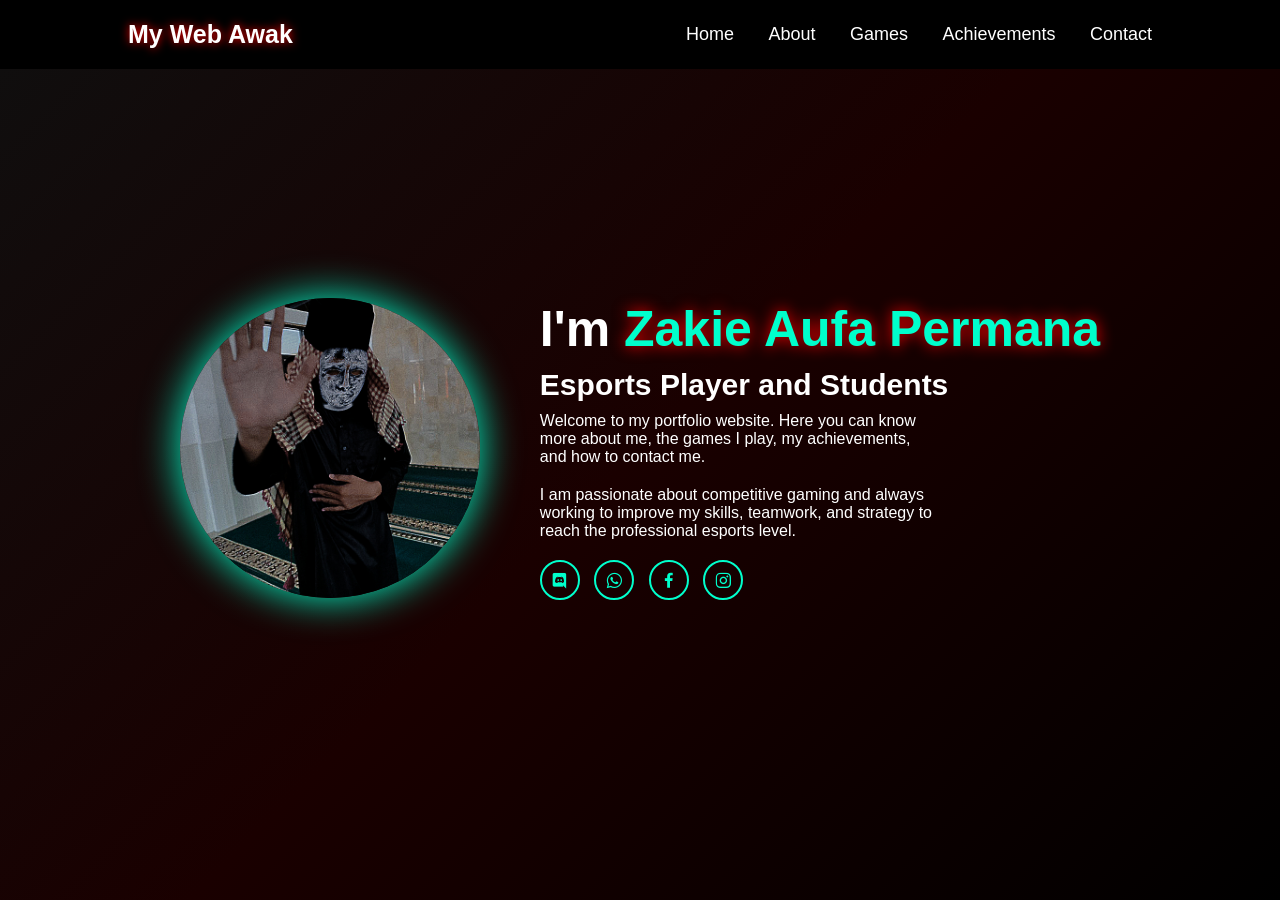
<file: index.html>
<!DOCTYPE html>
<html lang="en">
<head>
<meta charset="UTF-8">
<meta name="viewport" content="width=device-width, initial-scale=1.0">
<title>Zakie Esports Portfolio</title>

<link rel="stylesheet" href="style.css">

<link href='https://unpkg.com/boxicons@2.1.4/css/boxicons.min.css' rel='stylesheet'>
</head>

<body>

<header class="header">

<a href="#" class="logo">My Web Awak</a>

<nav class="navbar">

<a href="index.html">Home</a>
<a href="about.html">About</a>
<a href="games.html">Games</a>
<a href="achievements.html">Achievements</a>
<a href="contact.html">Contact</a>

</nav>

</header>


<section class="home">

<div class="home-img">
<img src="player.jpg.jpg">
</div>

<div class="home-content">

<h1>I'm <span>Zakie Aufa Permana</span></h1>

<h3>Esports Player and Students</h3>

<p>
Welcome to my portfolio website.
Here you can know more about me, the games I play,
my achievements, and how to contact me.
</p>

<p>
I am passionate about competitive gaming and always
working to improve my skills, teamwork, and strategy
to reach the professional esports level.
</p>

<div class="social-icons">

<a href="https://discord.com/users/081271443864"><i class='bx bxl-discord'></i></a>
<a href="https://wa.me/081271443864"><i class='bx bxl-whatsapp'></i></a>
<a href="#"><i class='bx bxl-facebook'></i></a>
<a href="https://www.instagram.com/aufazkiee_?igsh=MTFldW0xdGlrazN6Zg=="><i class='bx bxl-instagram'></i></a>

</div>

</div>

</section>

</body>
</html>
</file>
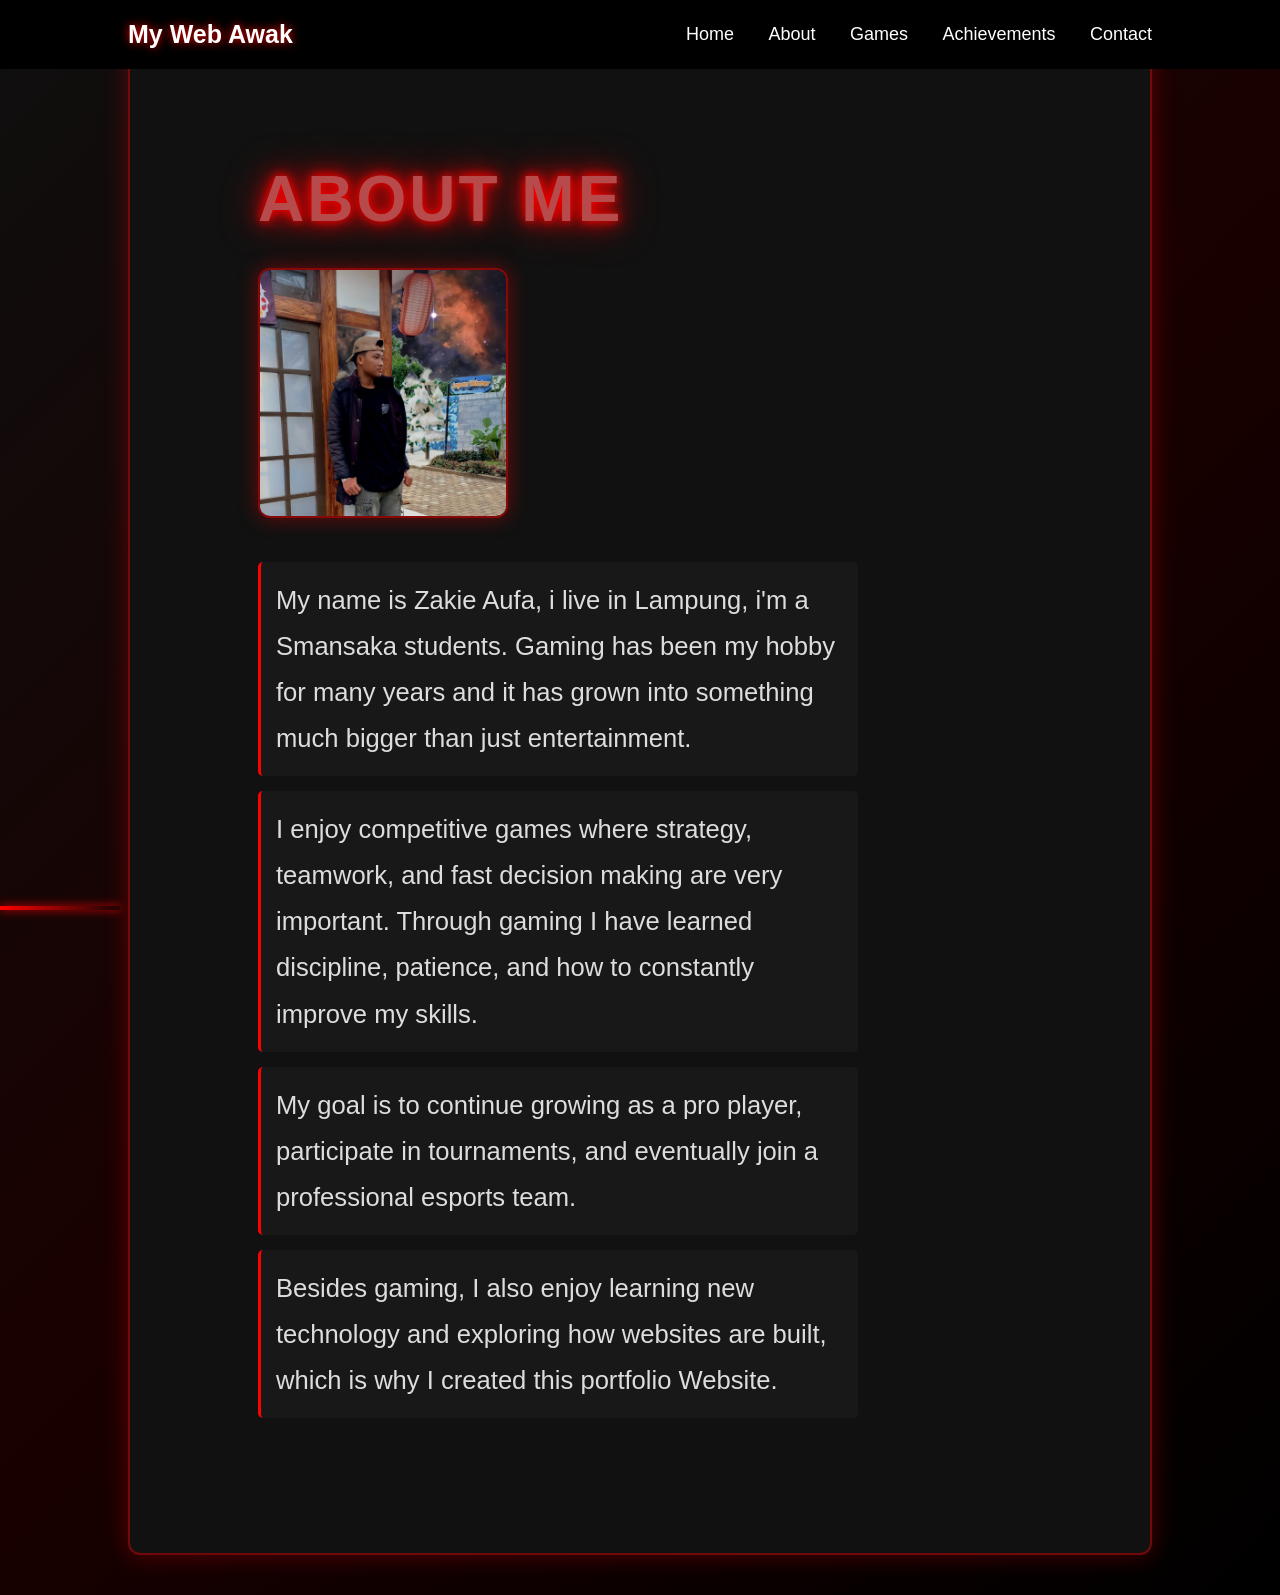
<file: about.html>
<!DOCTYPE html>

<link rel="stylesheet" href="style.css">

<link href="https://fonts.googleapis.com/css2?family=Orbitron:wght@400;600;800&display=swap" rel="stylesheet">

<section class="panel" id="about">

<header class="header">

<a href="#" class="logo">My Web Awak</a>

<nav class="navbar">

<a href="index.html">Home</a>
<a href="about.html">About</a>
<a href="games.html">Games</a>
<a href="achievements.html">Achievements</a>
<a href="contact.html">Contact</a>

</nav>

</header>

<h2>About Me</h2>

<div class="about-container">

<div class="about-img">
<img src="home.jpg" alt="Zakie">
</div>

<div class="about-text">

<p>
My name is Zakie Aufa, i live in Lampung, i'm a Smansaka students.
Gaming has been my hobby for many years and it has
grown into something much bigger than just entertainment.
</p>

<p>
I enjoy competitive games where strategy, teamwork,
and fast decision making are very important.
Through gaming I have learned discipline, patience,
and how to constantly improve my skills.
</p>

<p>
My goal is to continue growing as a pro player,
participate in tournaments, and eventually
join a professional esports team.
</p>

<p>
Besides gaming, I also enjoy learning new
technology and exploring how websites are
built, which is why I created this portfolio Website.
</p>

</div>

</div>

</section>

</html>
</file>
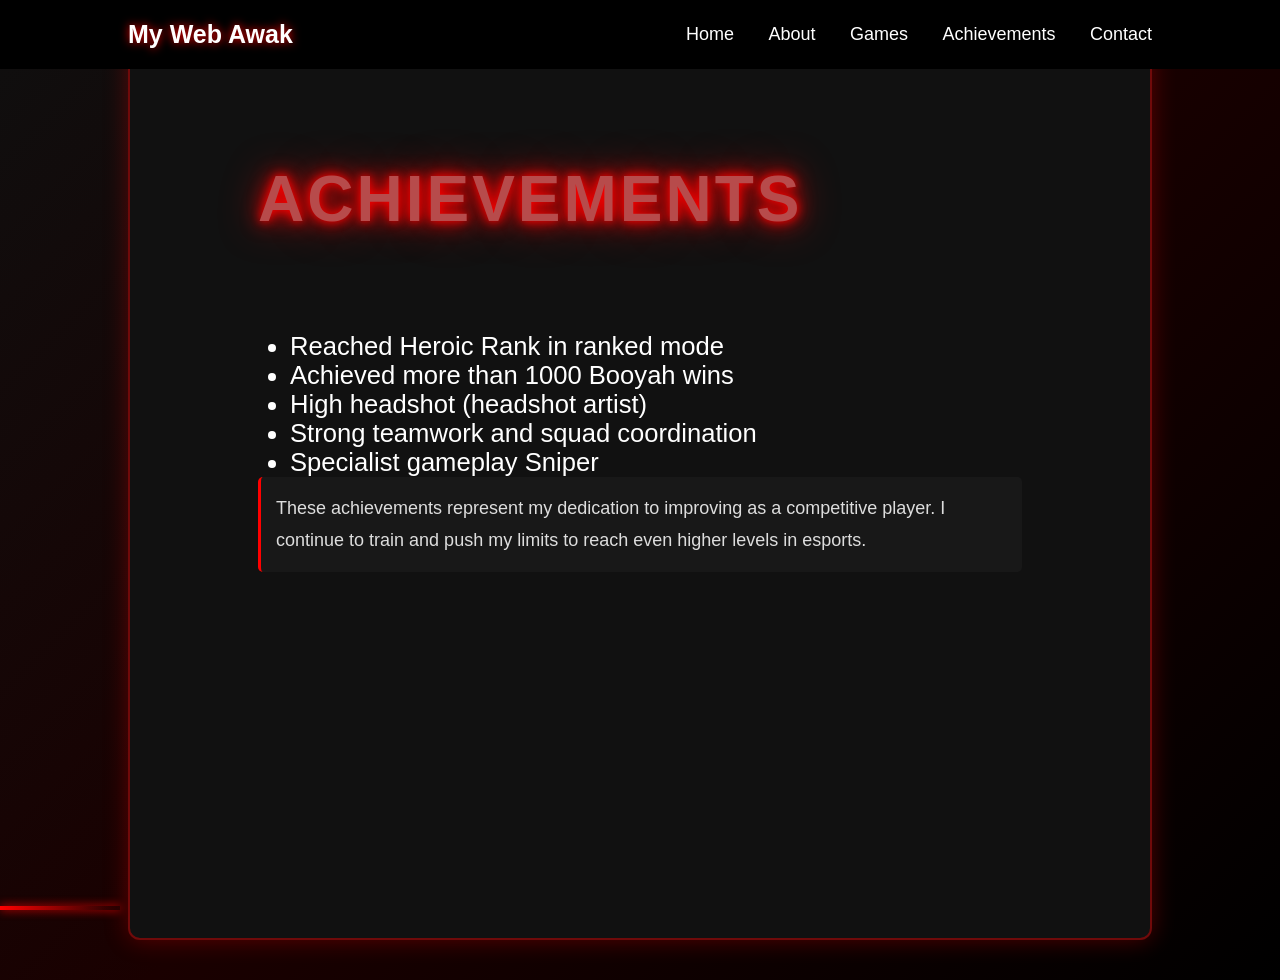
<file: achievements.html>
<!DOCTYPE html>

<link rel="stylesheet" href="style.css">

<link href="https://fonts.googleapis.com/css2?family=Orbitron:wght@400;600;800&display=swap" rel="stylesheet">

<section class="panel" id="achievements">

<header class="header">

<a href="#" class="logo">My Web Awak</a>

<nav class="navbar">

<a href="index.html">Home</a>
<a href="about.html">About</a>
<a href="games.html">Games</a>
<a href="achievements.html">Achievements</a>
<a href="contact.html">Contact</a>

</nav>

</header>

<h2>Achievements</h2>

<ul>

<li>Reached Heroic Rank in ranked mode</li>

<li>Achieved more than 1000 Booyah wins</li>

<li>High headshot (headshot artist)</li>

<li>Strong teamwork and squad coordination</li>

<li>Specialist gameplay Sniper</li>

</ul>

<p>
These achievements represent my dedication
to improving as a competitive player.
I continue to train and push my limits
to reach even higher levels in esports.
</p>

</section>

</html>
</file>
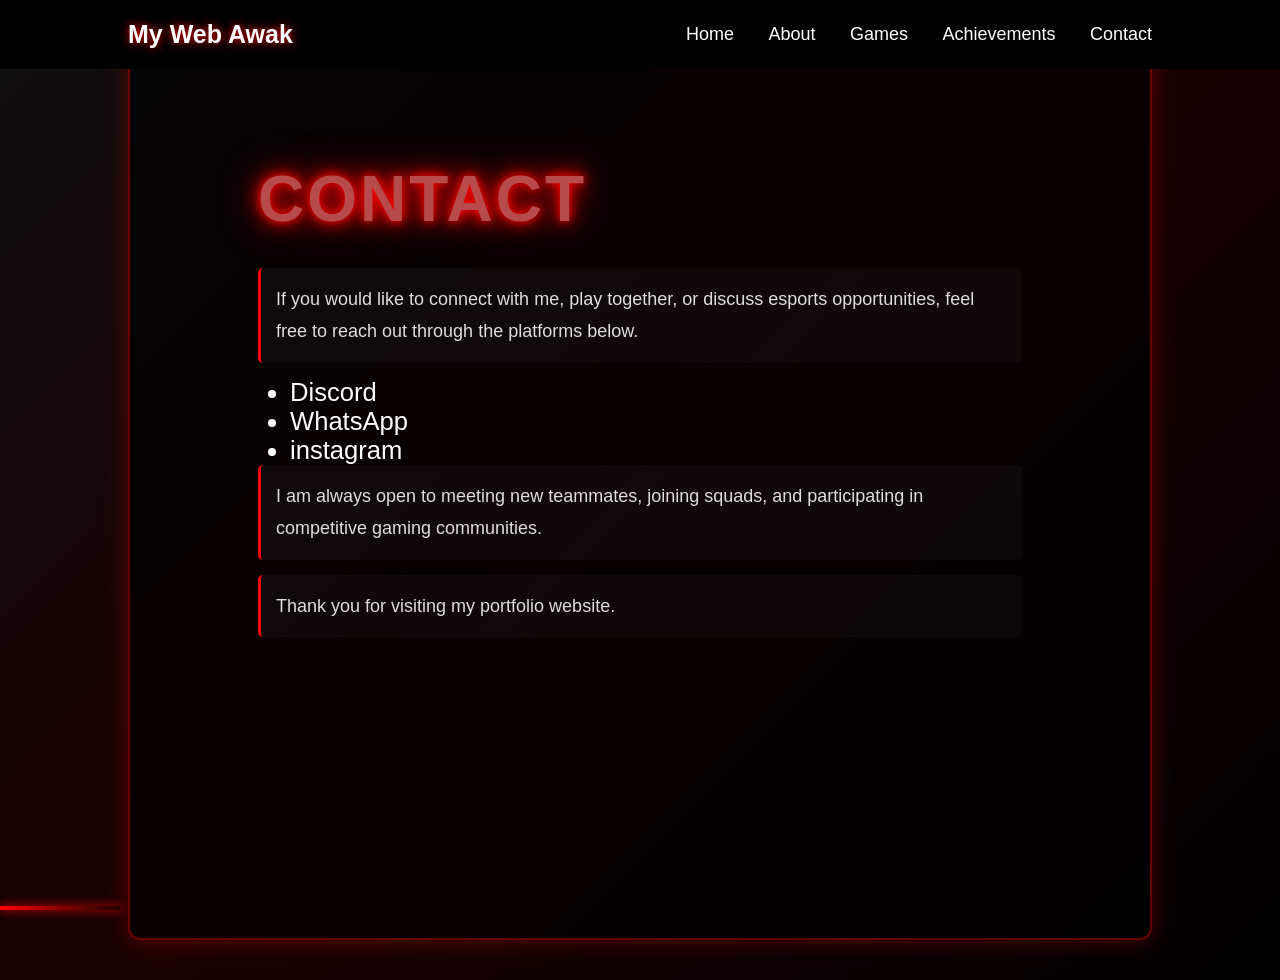
<file: contact.html>
<!DOCTYPE html>

<link rel="stylesheet" href="style.css">

<link href="https://fonts.googleapis.com/css2?family=Orbitron:wght@400;600;800&display=swap" rel="stylesheet">

<section class="panel" id="contact">

<header class="header">

<a href="#" class="logo">My Web Awak</a>

<nav class="navbar">

<a href="index.html">Home</a>
<a href="about.html">About</a>
<a href="games.html">Games</a>
<a href="achievements.html">Achievements</a>
<a href="contact.html">Contact</a>

</nav>

</header>

<h2>Contact</h2>

<p>
If you would like to connect with me,
play together, or discuss esports opportunities,
feel free to reach out through the platforms below.
</p>

<ul>

<li>Discord</li>

<li>WhatsApp</li>

<li>instagram</li>

</ul>

<p>
I am always open to meeting new teammates,
joining squads, and participating in
competitive gaming communities.
</p>

<p>
Thank you for visiting my portfolio website.
</p>

</section>

</html>
</file>
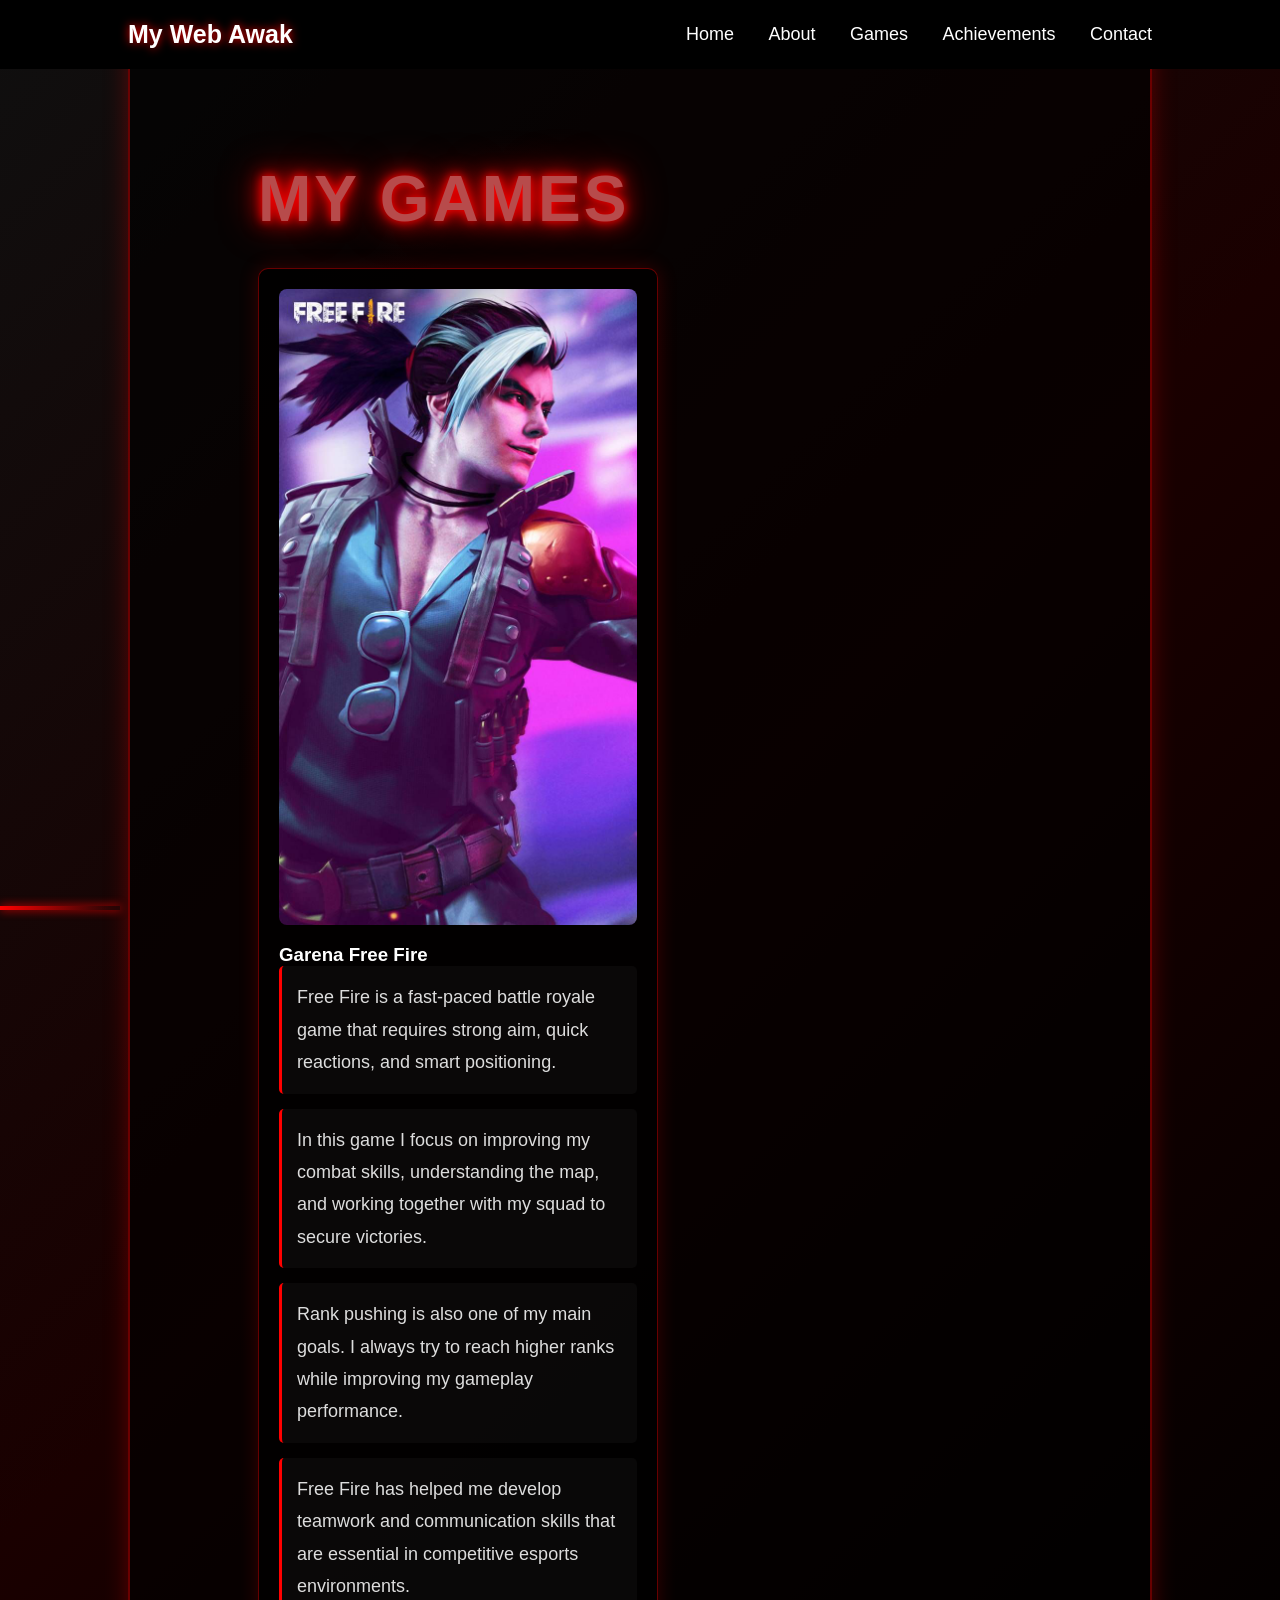
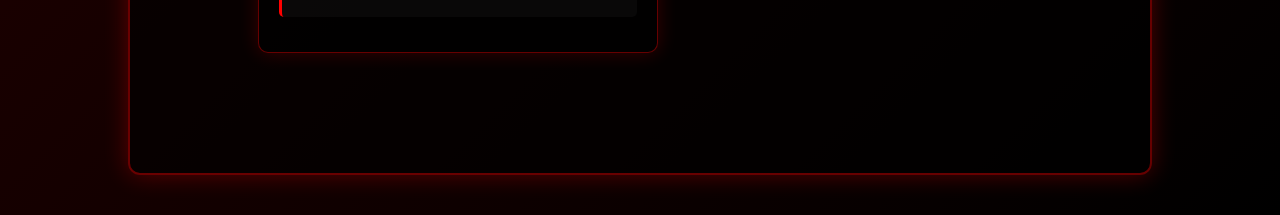
<file: games.html>
<!DOCTYPE html>

<link rel="stylesheet" href="style.css">

<link href="https://fonts.googleapis.com/css2?family=Orbitron:wght@400;600;800&display=swap" rel="stylesheet">

<section class="panel" id="games">

<header class="header">

<a href="#" class="logo">My Web Awak</a>

<nav class="navbar">

<a href="index.html">Home</a>
<a href="about.html">About</a>
<a href="games.html">Games</a>
<a href="achievements.html">Achievements</a>
<a href="contact.html">Contact</a>

</nav>

</header>

<h2>My Games</h2>

<div class="game-card">

<img src="freefire.jpg" alt="Free Fire">

<h3>Garena Free Fire</h3>

<p>
Free Fire is a fast-paced battle royale game
that requires strong aim, quick reactions,
and smart positioning.
</p>

<p>
In this game I focus on improving my combat
skills, understanding the map, and working
together with my squad to secure victories.
</p>

<p>
Rank pushing is also one of my main goals.
I always try to reach higher ranks while
improving my gameplay performance.
</p>

<p>
Free Fire has helped me develop teamwork
and communication skills that are essential
in competitive esports environments.
</p>

</div>

</section>

</html>
</file>
<file: style.css>
*{
margin:0;
padding:0;
box-sizing:border-box;
font-family:Arial;
text-decoration:none;
}

body{
background:#0a0a0a;
color:white;
}

header{
position:fixed;
top:0;
width:100%;
padding:20px 10%;
display:flex;
justify-content:space-between;
align-items:center;
background:#000;
}

.logo{
font-size:28px;
font-weight:bold;
color:#00ffcc;
}

nav a{
margin-left:30px;
color:white;
font-size:18px;
transition:0.3s;
}

nav a:hover{
color:#00ffcc;
}

.home{
display:flex;
align-items:center;
justify-content:center;
gap:60px;
height:100vh;
padding:0 10%;
}

.home-img img{
width:300px;
border-radius:50%;
box-shadow:0 0 40px #00ffcc;
}

.home-content h1{
font-size:50px;
}

.home-content span{
color:#00ffcc;
}

.home-content h3{
font-size:30px;
margin:10px 0;
}

.home-content p{
max-width:400px;
margin-bottom:20px;
}

.social-icons a{
display:inline-flex;
width:40px;
height:40px;
border:2px solid #00ffcc;
border-radius:50%;
align-items:center;
justify-content:center;
margin-right:10px;
color:#00ffcc;
font-size:20px;
transition:0.3s;
}

.social-icons a:hover{
background:#00ffcc;
color:black;
}

.btn{
display:inline-block;
margin-top:20px;
padding:10px 25px;
border:2px solid #00ffcc;
border-radius:30px;
color:#00ffcc;
transition:0.3s;
}

.btn:hover{
background:#00ffcc;
color:black;
}

.games{
padding:80px 10%;
text-align:center;
}

.heading{
font-size:40px;
margin-bottom:40px;
color:#00ffcc;
}

.game-container{
display:flex;
justify-content:center;
}

.game-box{
background:#111;
padding:20px;
border-radius:10px;
width:300px;
box-shadow:0 0 20px #00ffcc;
}

.game-box img{
width:100%;
border-radius:10px;
margin-bottom:15px;
}

html{
scroll-behavior:smooth;
scroll-padding-top: 80px;
}

#about{
background:#111;
}

#about h2{
font-size:4rem;
margin-bottom:2rem;
color:#b74b4b;
}

#about p{
font-size:1.6rem;
max-width:700px;
}

#games h2{
font-size:4rem;
margin-bottom:2rem;
color:#b74b4b;
}

.game-box{
background:#161616;
padding:2rem;
border-radius:1rem;
width:300px;
}

.game-box img{
width:100%;
border-radius:1rem;
margin-bottom:1rem;
}

.game-box h3{
font-size:2rem;
}

.game-box p{
font-size:1.4rem;
}

#achievements{
background:#111;
}

#achievements h2{
font-size:4rem;
margin-bottom:6rem;
color:#b74b4b;
}

#achievements ul{
font-size:1.6rem;
margin-left:2rem;
}

#contact h2{
font-size:4rem;
margin-bottom:2rem;
color:#b74b4b;
}

#contact ul{
font-size:1.6rem;
margin-left:2rem;
}

section{
min-height: 100vh;
padding: 8 rem 9% 5rem;    
}

h2{
margin-bottom: 3rem;    
}

body{
background: linear-gradient(135deg,#0f0f0f,#1a0000,#000000);
color:white;
}

.logo{
font-size:25px;
font-weight:600;
color:white;
text-shadow:0 0 10px red;
}

.navbar a:hover{
color:red;
text-shadow:0 0 10px red;
}

body{
background:
linear-gradient(135deg,#0f0f0f,#1a0000,#000000);
background-size:cover;
}

h1 span{
color:red;
text-shadow:0 0 15px red;
}

.panel{
min-height:100vh;
padding:120px 10%;

background:rgba(0,0,0,0.65);

border:2px solid rgba(255,0,0,0.4);

border-radius:12px;

box-shadow:0 0 25px rgba(255,0,0,0.3);

margin:40px 10%;
}

.panel h2{
font-size:40px;
margin-bottom:20px;
color:white;
text-shadow:0 0 12px red;
}

.panel::before{
content:"";
display:block;
width:80px;
height:4px;
background:red;
margin-bottom:20px;
box-shadow:0 0 10px red;
}

.game-card{
background:rgba(0,0,0,0.7);
padding:20px;
border-radius:10px;
border:1px solid rgba(255,0,0,0.4);
box-shadow:0 0 20px rgba(255,0,0,0.2);
max-width:400px;
}

.game-card img{
width:100%;
border-radius:8px;
margin-bottom:15px;
}

.about-container{
display:flex;
align-items:center;
gap:40px;
flex-wrap:wrap;
}

.about-img img{
width:250px;
border-radius:12px;
border:2px solid rgba(255,0,0,0.5);
box-shadow:0 0 20px rgba(255,0,0,0.4);
}

.about-text{
max-width:600px;
font-size:18px;
line-height:1.6;
}

.panel:hover{
transform:translateY(-10px) scale(1.02);

box-shadow:
0 0 20px red,
0 0 60px rgba(255,0,0,0.8),
inset 0 0 30px rgba(255,0,0,0.5);
}

.panel::before{
content:"";
position:absolute;
top:0;
left:0;
width:100%;
height:3px;

background:linear-gradient(
90deg,
transparent,
red,
transparent
);

animation:neonLine 3s linear infinite;
}

@keyframes neonLine{
0%{
transform:translateX(-100%);
}

100%{
transform:translateX(100%);
}
}

.panel h2{
font-size:40px;
margin-bottom:25px;

color:white;

text-shadow:
0 0 10px red,
0 0 20px red,
0 0 40px rgba(255,0,0,0.8);
}

.header{
position:fixed;
top:0;
left:0;
width:100%;

background:black;

display:flex;
justify-content:space-between;
align-items:center;

padding:20px 10%;

z-index:1000;
}

section{
padding-top:120px;
}

body{
font-family:'Orbitron', sans-serif;
}

.panel h2{
font-size:42px;
letter-spacing:3px;
text-transform:uppercase;

color:white;

text-shadow:
0 0 10px red,
0 0 20px red,
0 0 40px rgba(255,0,0,0.8);
}

.panel h2::after{
content:"";
position:absolute;
left:0;
bottom:-10px;

width:120px;
height:4px;

background:linear-gradient(90deg, red, transparent);

box-shadow:0 0 10px red;
}

.panel p{
font-family:'Poppins', sans-serif;
font-size:18px;
line-height:1.8;
color:#ddd;

background:rgba(255,255,255,0.03);
padding:15px;
border-left:3px solid red;
border-radius:5px;

margin-bottom:15px;
}
</file>
